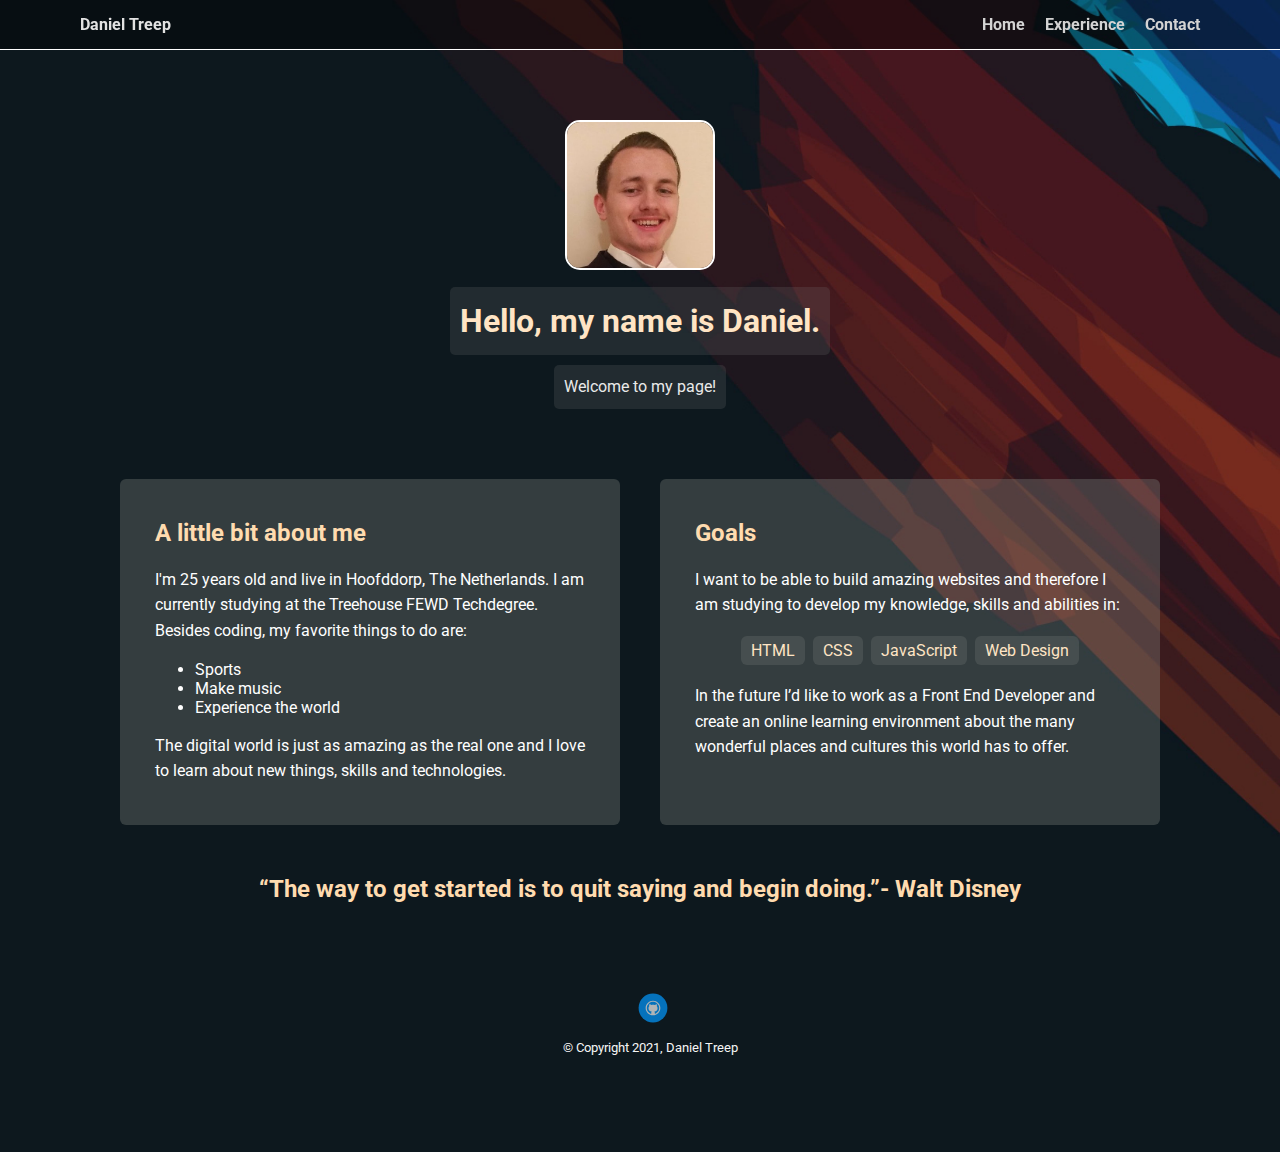
<file: index.html>
<!doctype html>
<html lang="en">
<head>
  <meta charset="utf-8">
  <title>Daniel Treep | Portfolio</title>
  <meta name="viewport" content="width=device-width, initial-scale=1.0">
  <link rel="stylesheet" href="styles.css">
  <link href="https://fonts.googleapis.com/css?family=Muli%7CRoboto:400,300,500,700,900" rel="stylesheet"></head>
  <body>

    <nav class="main-nav">
      <ul class="nav">
        <li class="name">Daniel Treep</li>
        <li><a href="index.html">Home</a></li>
        <li><a href="experience.html">Experience</a></li>
        <li><a href="contact.html">Contact</a></li>
      </ul>
  </nav>

    <header>
      <img src="images/me.jpg" alt="Photo of Daniel Treep" class="profile-image">
      <h1 class="tag name">Hello, my name is Daniel.</h1>
      <p class="tag welcome">Welcome to my page!</p>
    </header>

    <main class="flex">
      <section class="card">
        <h2>A little bit about me</h2>
        <p>I'm 25 years old and live in Hoofddorp, The Netherlands. I am currently studying at the Treehouse FEWD Techdegree. Besides coding, my favorite things to do are&colon;</p>
        <ul>
          <li>Sports</li>
          <li>Make music</li>
          <li>Experience the world</li>
        </ul>
        <p>The digital world is just as amazing as the real one and I love to learn about new things, skills and technologies. </p>   
      </section> 

      <section class="card">
        <h2>Goals</h2>
        <p>I want to be able to build amazing websites and therefore I am studying to develop my knowledge, skills and abilities in&colon;</p>
        <ul class="goals">
          <li>HTML</li>
          <li>CSS</li>
          <li>JavaScript</li>
          <li>Web Design</li>
        </ul>
        <p>In the future I’d like to work as a Front End Developer and create an online learning environment about the many wonderful places and cultures this world has to offer.</p>
      </section> 

      <section class="quote">
        <h2><q>The way to get started is to quit saying and begin doing.</q>- Walt Disney</h2>
      </section>

    </main>
    <footer>
      <ul>
        <li><a href="https://github.com/danieltreep" class="social github" target="_blank">Github</a></li>
      </ul>
      <p class="copyright"><small> &copy; Copyright 2021, Daniel Treep</small></p>
    </footer>
  </body>
  </html>
</file>
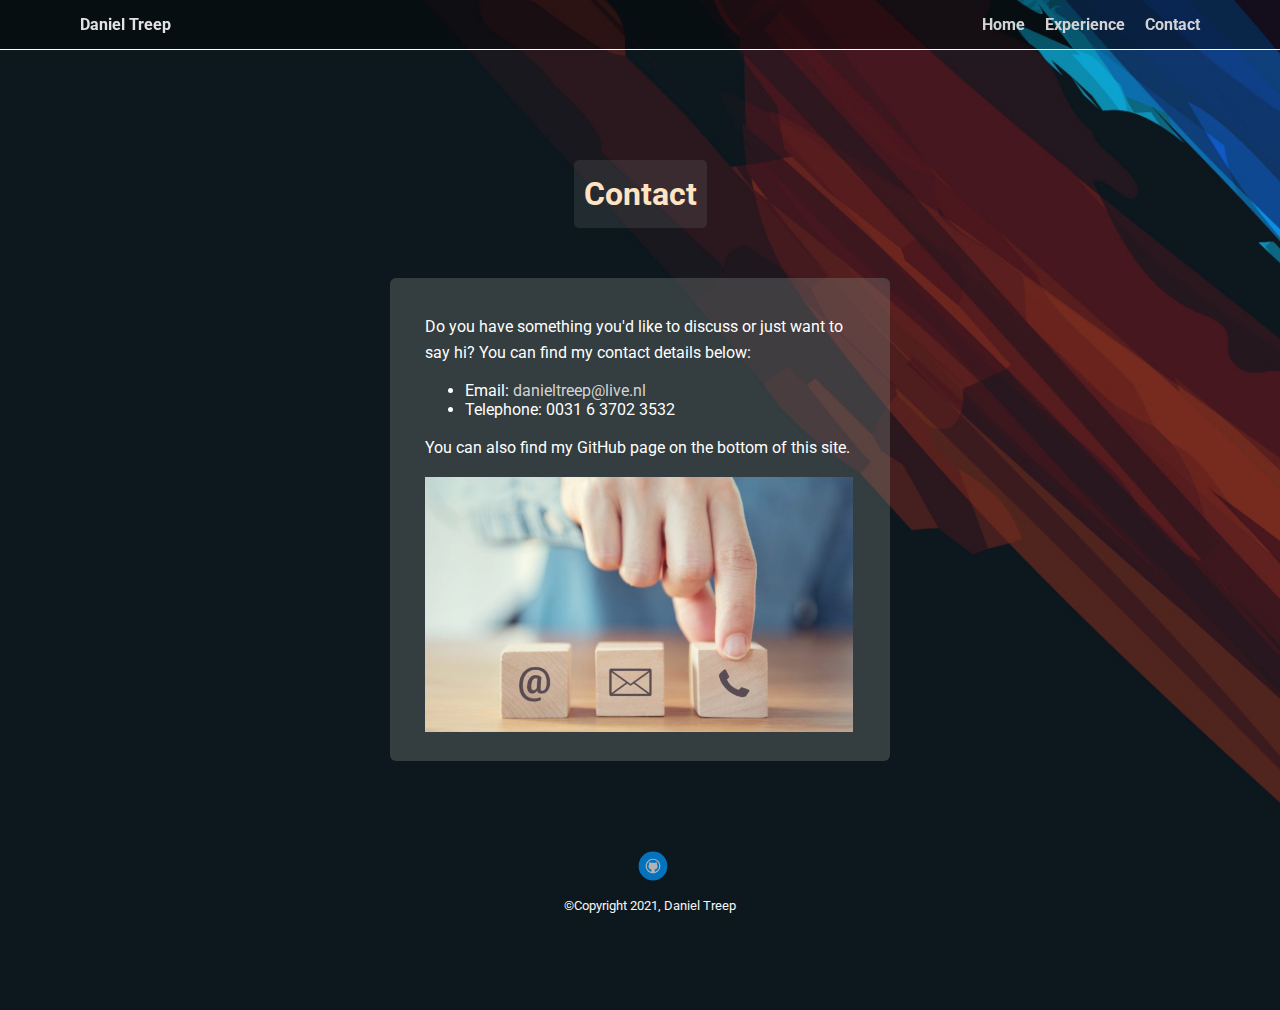
<file: contact.html>
<!doctype html>
<html lang="en">
<head>
  <meta charset="utf-8">
  <title>Daniel Treep | Contact</title>
  <meta name="viewport" content="width=device-width, initial-scale=1.0">
  <link rel="stylesheet" href="styles.css">
  <link href="https://fonts.googleapis.com/css?family=Muli%7CRoboto:400,300,500,700,900" rel="stylesheet"></head>
  <body>

    <nav class="main-nav">
        <ul class="nav">
          <li class="name">Daniel Treep</li>
          <li><a href="index.html">Home</a></li>
          <li><a href="experience.html">Experience</a></li>
          <li><a href="contact.html">Contact</a></li>
        </ul>
    </nav>

    <header class="header-experience">
      <h1 class="tag name">Contact</h1>
    </header>

    <main class="flex">
        <section class="card">
            <p>Do you have something you'd like to discuss or just want to say hi? You can find my contact details below&colon;</p>
            <ul>  
                <li>Email&colon; <a href="mailto:danieltreep@live.nl?subject=Mail">danieltreep@live.nl</a></li>
                <li>Telephone: 0031 6 3702 3532</li>
            </ul> 
            <p>You can also find my GitHub page on the bottom of this site. </p>
            <img src="images/contact.jpg" alt="Photo of socials" class="image-contact">
         </section> 
    </main>

    <footer>
      <ul>
        <li><a href="https://github.com/danieltreep" class="social github" target="_blank">Github</a></li>
      </ul>
      <p class="copyright"><small>&copy;Copyright 2021, Daniel Treep</small></p>
    </footer>
  </body>
  </html>
</file>
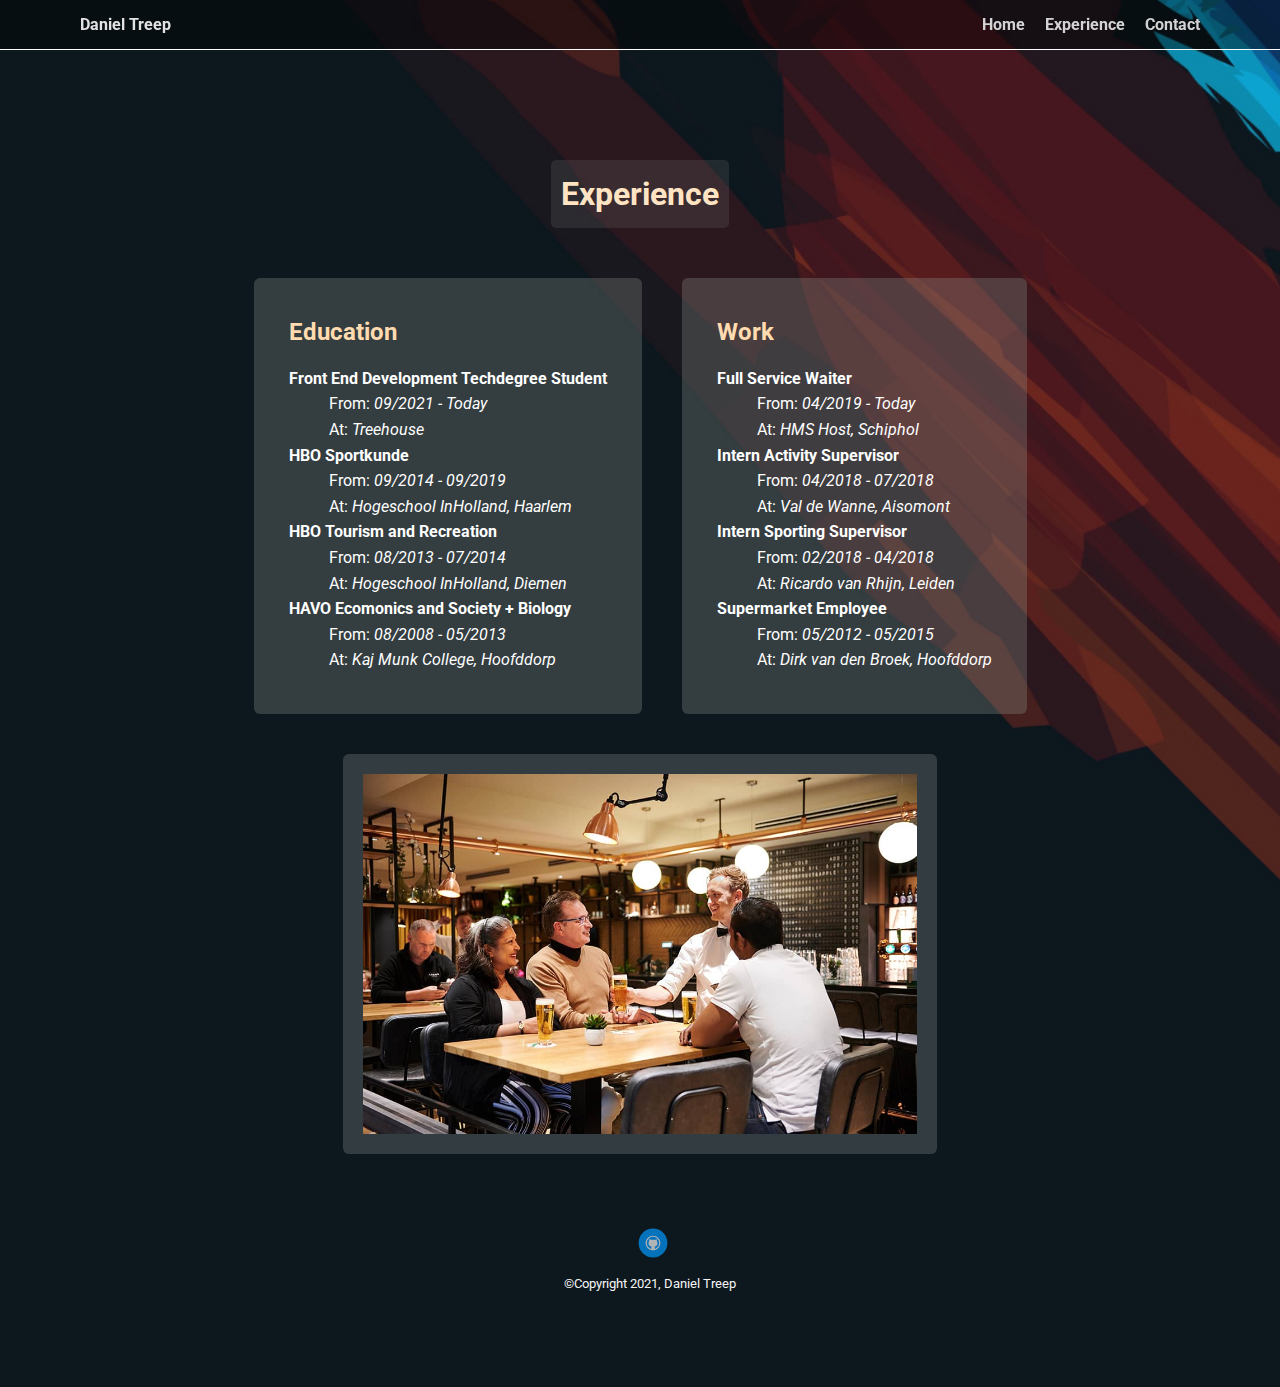
<file: experience.html>
<!doctype html>
<html lang="en">
<head>
  <meta charset="utf-8">
  <title>Daniel Treep | Experience</title>
  <meta name="viewport" content="width=device-width, initial-scale=1.0">
  <link rel="stylesheet" href="styles.css">
  <link href="https://fonts.googleapis.com/css?family=Muli%7CRoboto:400,300,500,700,900" rel="stylesheet"></head>
  <body>

    <nav class="main-nav">
      <ul class="nav">
        <li class="name">Daniel Treep</li>
        <li><a href="index.html">Home</a></li>
        <li><a href="experience.html">Experience</a></li>
        <li><a href="contact.html">Contact</a></li>
      </ul>
  </nav>

    <header class="header-experience">
      <h1 class="tag name">Experience</h1>
    </header>

    <main class="flex">
      <section class="card">
        <h2>Education</h2>
        <dl class="dl">
          <dt><strong>Front End Development Techdegree Student</strong></dt> 
                <dd>From: <em>09/2021 - Today</em></dd> 
                <dd>At:   <em>Treehouse</em></dd>  
                
          <dt><strong>HBO Sportkunde</strong></dt> 
                <dd>From: <em>09/2014 - 09/2019</em></dd> 
                <dd>At:   <em>Hogeschool InHolland, Haarlem</em></dd>
                
          <dt><strong>HBO Tourism and Recreation</strong> </dt> 
                <dd>From: <em>08/2013 - 07/2014</em></dd> 
                <dd>At:   <em>Hogeschool InHolland, Diemen</em></dd> 
                
          <dt><strong>HAVO Ecomonics and Society + Biology</strong></dt> 
                <dd>From: <em>08/2008 - 05/2013</em></dd> 
                <dd>At:   <em>Kaj Munk College, Hoofddorp</em></dd>
        </dl> 
        </section> 

      <section class="card">
        <h2>Work</h2>
        <dl>
          <div>
            <dt><strong>Full Service Waiter</strong></dt> 
                <dd>From: <em>04/2019 - Today</em></dd> 
                <dd>At:   <em>HMS Host, Schiphol</em></dd>
          </div>  
          <div>    
            <dt><strong>Intern Activity Supervisor</strong> </dt> 
                <dd>From: <em>04/2018 - 07/2018</em></dd> 
                <dd>At:   <em>Val de Wanne, Aisomont</em></dd> 
          </div>   
          <div>    
            <dt><strong>Intern Sporting Supervisor</strong></dt> 
                <dd>From: <em>02/2018 - 04/2018</em></dd> 
                <dd>At:   <em>Ricardo van Rhijn, Leiden</em></dd>
          </div>  
          <div>  
            <dt><strong>Supermarket Employee</strong></dt> 
                <dd>From: <em>05/2012 - 05/2015</em></dd> 
                <dd>At:   <em>Dirk van den Broek, Hoofddorp</em></dd>
          </div>
        </dl> 
      </section> 
      <section>
        <img src="images/work.jpg" alt="Daniel Treep serving beer" title="This is me serving some beer, cheers!" class="image">
      </section>
    </main>
    <footer>
      <ul>
        <li><a href="https://github.com/danieltreep" class="social github" target="_blank">Github</a></li>
      </ul>
      <p class="copyright"><small>&copy;Copyright 2021, Daniel Treep</small></p>
    </footer>
  </body>
  </html>
</file>
<file: styles.css>
/* Global Layout Set-up */
* { 
  box-sizing: border-box;
}
  
body {
  margin: 0;
  padding: 0;
  text-align: center;
  font-family: 'Roboto', sans-serif;
  color: #222;
  background: #f7f5f0;
}
/* Link Styles */

a {
  text-decoration: none;
  color: rgb(211, 211, 211);
}
a:hover {
  color: #6633ff;
}

/* Section Styles */

.main-nav {
  width: 100%;
  background: rgba(0, 0, 0, 0.4);
  height: 50px;
  padding: 10px;
  position: fixed;
  text-align: center;
  border-bottom: solid white 1px;
  z-index: 1;
}
.nav {
  display: flex;
  justify-content: space-around;
  font-weight: 700;
  list-style-type: none;
  margin: 0 auto;
  padding: 0;
}

.nav .name {
    display: block;
    margin-right: auto;
    color: rgb(226, 226, 226);
}
.nav li {
  padding: 5px 10px 10px 10px;
}
.nav a {
  transition: all .5s;
}
.nav a:hover {
  color: white
}

header {
  text-align: center;
  overflow: hidden;
  padding-top: 30px;
  padding-bottom: 40px;
}

header {
  line-height: 1.5;
}
header .profile-image {
  margin-top: 90px;
  width: 150px;
  height: 150px;
  border-radius: 10%;
  border: 2px solid rgb(255, 255, 255);
  transition: all .5s;
}
header .profile-image:hover {
  transform: scale(1.1) rotate(5deg);
}

.header-experience {
  text-align: center;
  overflow: hidden;
  padding-top: 150px;
  padding-bottom: 20px;
}

.tag {
  background-color: rgba(118, 122, 118, 0.2);
  color: bisque;
  padding: 10px;
  border-radius: 5px;
  display: table;
  margin: 10px auto;
} 

.welcome {
  color: rgb(233, 233, 233);
  margin-bottom: 10px;
}

.card {
  margin: 20px;
  margin-top: 0;
  margin-bottom: 30px;
  padding: 20px 35px 25px;
  max-width: 500px;
  text-align: left;
  background: rgba(143, 148, 143, 0.3);
  border: 2px hidden #ccc;
  border-radius: 6px;
  transition: all .5s;
  color: white;
  fill-opacity: .5;
}
.card:hover {
  background: rgba(143, 148, 143, 0.2);
}

.quote {
  padding: 0px 20px 10px;
}

ul.goals {
  padding: 0;
  text-align: center;
}

.goals li {
  border-radius: 6px;
  display: inline-block;
  background: rgba(143, 148, 143, 0.2);
  color: bisque;
  padding: 5px 10px;
  margin: 2px;
}

.goals li:hover {
  background-color: rgba(204, 204, 204, 0.2);
}

/* credit photo: https://www.wallpaperflare.com/stroke-artwork-abstract-coloured-lines-minimalist-minimalism-wallpaper-mbygi/download/1920x1080 */
body {
  background: url('images/background.jpg') no-repeat top center ;
  background-size: cover;
}

h2 {
  color: rgb(255, 219, 175);
}

.card dl {
  line-height: 1.6;
}

.image {
  height: 400px;
  border: hidden;
  background-color: rgba(204, 204, 204, 0.2);
  margin: 10px;
  padding: 20px 20px 20px;
  border-radius: 6px;
  transition: all .5s;
}

.image:hover {
  transform: scale(1.2);
  background-color: rgba(204, 204, 204, 0);
}

.image-contact {
  height: 255px;
}

footer {
  width: 100%;
  min-height: 30px;
  padding: 20px 0 40px 20px;
}

footer .copyright {
  top: -8px;
  font-size: .75em;
  color: whitesmoke;
}

footer ul {
  list-style-type: none;
  margin: 0;
  padding: 0;
}

footer ul li {
  display: inline-block;
}

a.social {
  display: inline-block;
  text-indent: -9999px;
  margin-left: 5px;
  width: 30px;
  height: 30px;
  background-size: 30px 30px;
  opacity: .7;
  transition: all .5s;
}

a.github {
  background-image: url(images/github.svg);
}
a.social:hover {
  opacity: 1;
}
.clearfix {
  clear: both;
}

/* Styles for larger screens */
@media screen and (min-width: 720px) {
  
  .flex {
      display: -ms-flexbox;      /* TWEENER - IE 10 */
      display: flex; 
      max-width: 1200px;
      -ms-flex-pack: distribute;
      justify-content: center;
      margin: 0 auto;
      flex-wrap: wrap;
  }

  header {
    min-height: 300px;
  }
  .header-experience {
    min-height: 200px;
  }

  .nav {
    max-width: 1200px;
    padding: 0 30px;
  }

  main {
    padding-top: 20px;
  }

  main p {
    line-height: 1.6em;
  }

  footer {
    font-size: 1.3em;
    max-width: 1200px;
    margin: 40px auto;
  }

}
</file>
